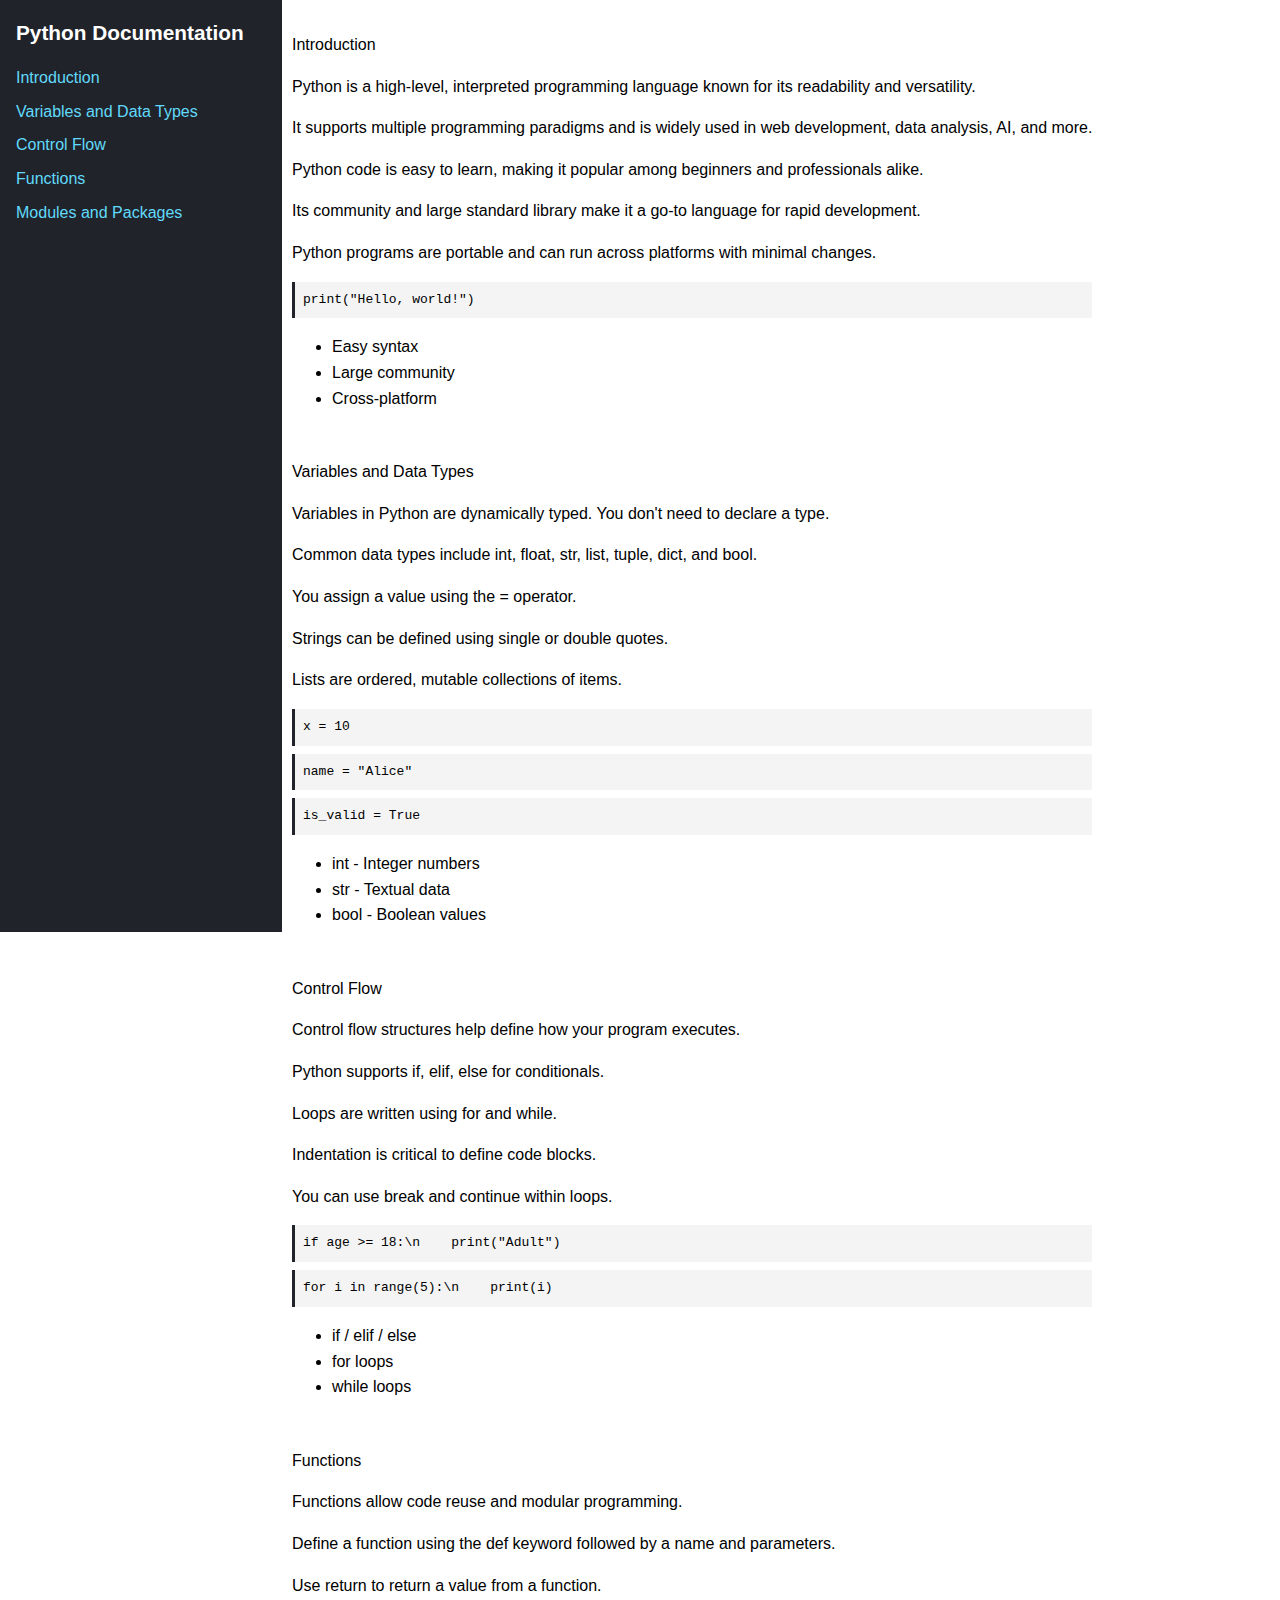
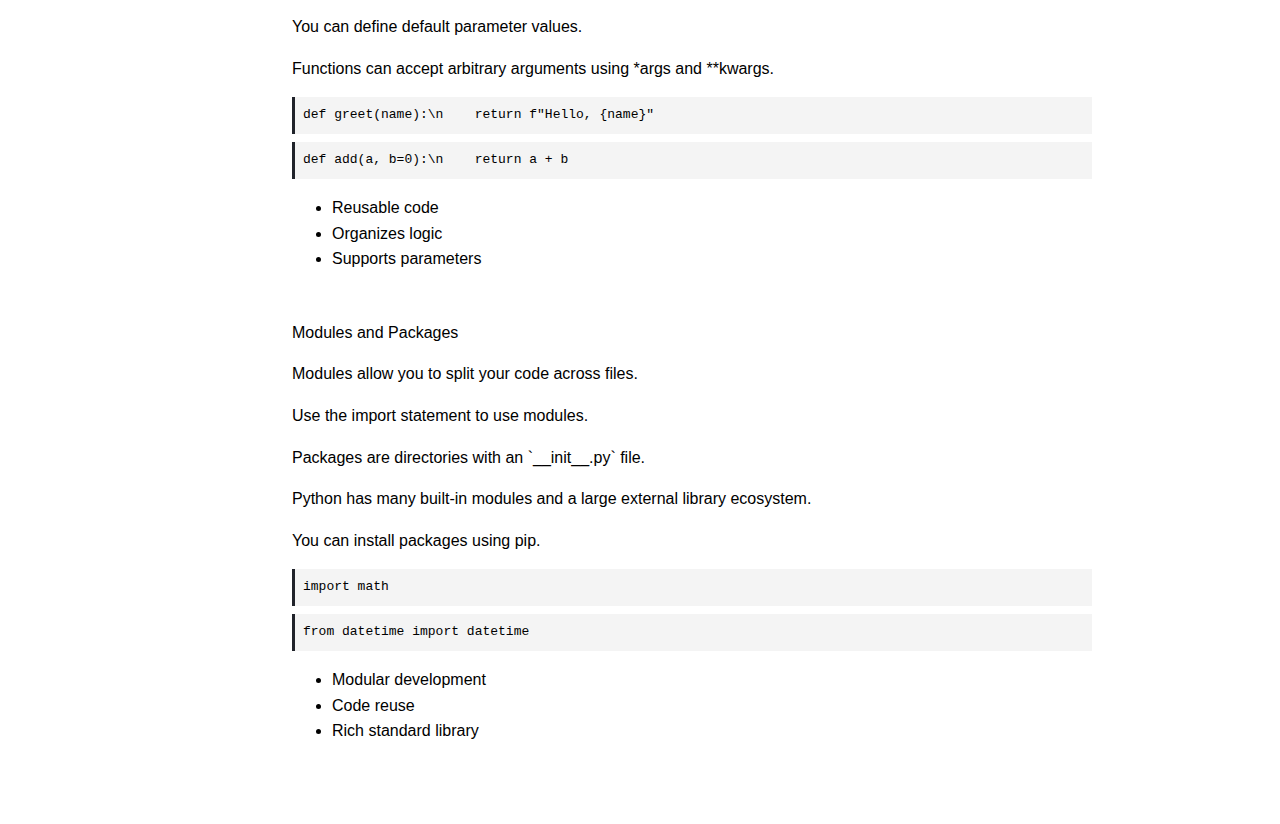
<file: technical-documentation-page/index.html>
<!DOCTYPE html>
<html lang="en">
  <head>
    <meta charset="UTF-8" />
    <meta name="viewport" content="width=device-width, initial-scale=1.0" />
    <title>Python Documentation</title>
    <link rel="stylesheet" href="styles.css" />
  </head>
  <body>
    <nav id="navbar">
      <header>Python Documentation</header>
      <a class="nav-link" href="#Introduction">Introduction</a>
      <a class="nav-link" href="#Variables_and_Data_Types">Variables and Data Types</a>
      <a class="nav-link" href="#Control_Flow">Control Flow</a>
      <a class="nav-link" href="#Functions">Functions</a>
      <a class="nav-link" href="#Modules_and_Packages">Modules and Packages</a>
    </nav>

    <main id="main-doc">
      <section class="main-section" id="Introduction">
        <header>Introduction</header>
        <p>Python is a high-level, interpreted programming language known for its readability and versatility.</p>
        <p>It supports multiple programming paradigms and is widely used in web development, data analysis, AI, and more.</p>
        <p>Python code is easy to learn, making it popular among beginners and professionals alike.</p>
        <p>Its community and large standard library make it a go-to language for rapid development.</p>
        <p>Python programs are portable and can run across platforms with minimal changes.</p>
        <code>print("Hello, world!")</code>
        <ul>
          <li>Easy syntax</li>
          <li>Large community</li>
          <li>Cross-platform</li>
        </ul>
      </section>

      <section class="main-section" id="Variables_and_Data_Types">
        <header>Variables and Data Types</header>
        <p>Variables in Python are dynamically typed. You don't need to declare a type.</p>
        <p>Common data types include int, float, str, list, tuple, dict, and bool.</p>
        <p>You assign a value using the = operator.</p>
        <p>Strings can be defined using single or double quotes.</p>
        <p>Lists are ordered, mutable collections of items.</p>
        <code>x = 10</code>
        <code>name = "Alice"</code>
        <code>is_valid = True</code>
        <ul>
          <li>int - Integer numbers</li>
          <li>str - Textual data</li>
          <li>bool - Boolean values</li>
        </ul>
      </section>

      <section class="main-section" id="Control_Flow">
        <header>Control Flow</header>
        <p>Control flow structures help define how your program executes.</p>
        <p>Python supports if, elif, else for conditionals.</p>
        <p>Loops are written using for and while.</p>
        <p>Indentation is critical to define code blocks.</p>
        <p>You can use break and continue within loops.</p>
        <code>if age >= 18:\n    print("Adult")</code>
        <code>for i in range(5):\n    print(i)</code>
        <ul>
          <li>if / elif / else</li>
          <li>for loops</li>
          <li>while loops</li>
        </ul>
      </section>

      <section class="main-section" id="Functions">
        <header>Functions</header>
        <p>Functions allow code reuse and modular programming.</p>
        <p>Define a function using the def keyword followed by a name and parameters.</p>
        <p>Use return to return a value from a function.</p>
        <p>You can define default parameter values.</p>
        <p>Functions can accept arbitrary arguments using *args and **kwargs.</p>
        <code>def greet(name):\n    return f"Hello, {name}"</code>
        <code>def add(a, b=0):\n    return a + b</code>
        <ul>
          <li>Reusable code</li>
          <li>Organizes logic</li>
          <li>Supports parameters</li>
        </ul>
      </section>

      <section class="main-section" id="Modules_and_Packages">
        <header>Modules and Packages</header>
        <p>Modules allow you to split your code across files.</p>
        <p>Use the import statement to use modules.</p>
        <p>Packages are directories with an `__init__.py` file.</p>
        <p>Python has many built-in modules and a large external library ecosystem.</p>
        <p>You can install packages using pip.</p>
        <code>import math</code>
        <code>from datetime import datetime</code>
        <ul>
          <li>Modular development</li>
          <li>Code reuse</li>
          <li>Rich standard library</li>
        </ul>
      </section>
    </main>
  </body>
</html>
</file>
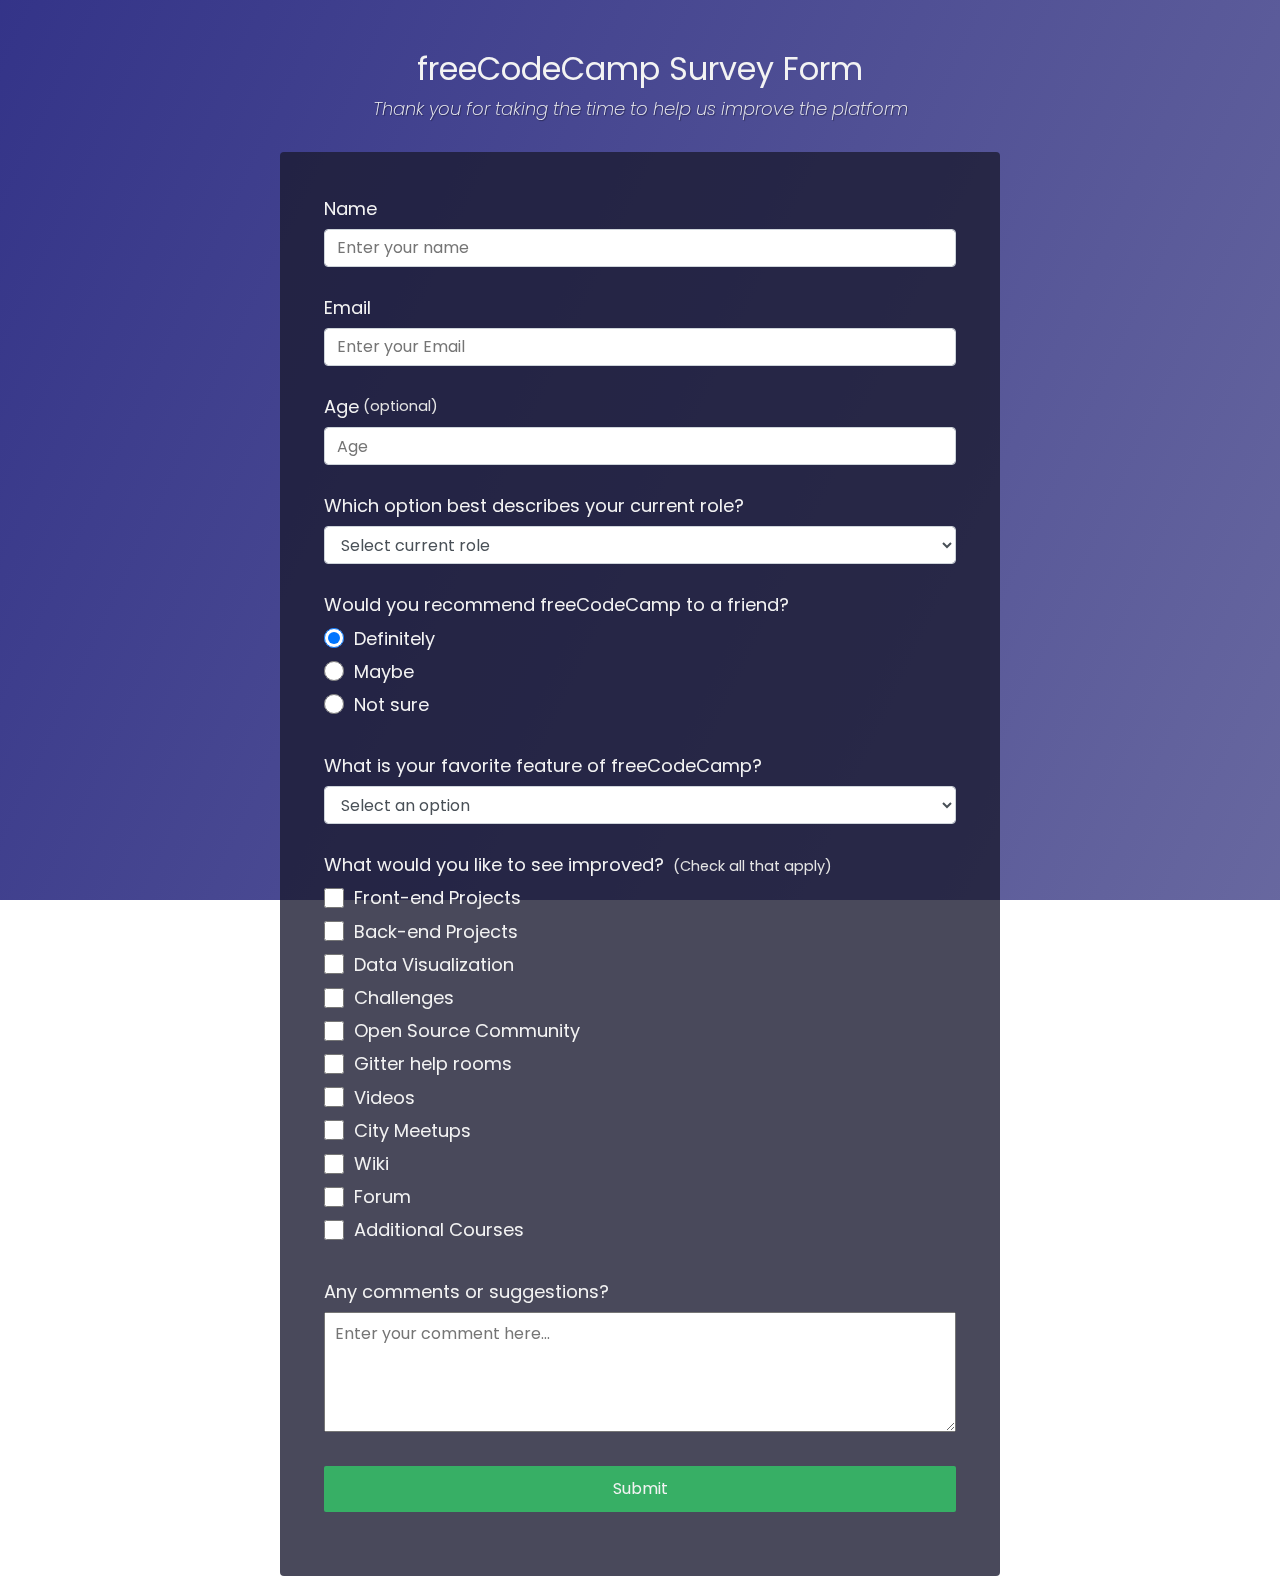
<file: lab task/Survey Form/index.html>
<!DOCTYPE html>
<html>
  <head>
    <link rel="stylesheet" href="styles.css" />
  </head>
  <body>
    <div class="container">
      <header class="header">
        <h1 id="title" class="text-center">freeCodeCamp Survey Form</h1>
        <p id="description" class="description text-center">
          Thank you for taking the time to help us improve the platform
        </p>
      </header>
      <form id="survey-form">
        <div class="form-group">
          <label id="name-label" for="name">Name</label>
          <input
            type="text"
            name="name"
            id="name"
            class="form-control"
            placeholder="Enter your name"
            required
          />
        </div>
        <div class="form-group">
          <label id="email-label" for="email">Email</label>
          <input
            type="email"
            name="email"
            id="email"
            class="form-control"
            placeholder="Enter your Email"
            required
          />
        </div>
        <div class="form-group">
          <label id="number-label" for="number"
            >Age<span class="clue">(optional)</span></label
          >
          <input
            type="number"
            name="age"
            id="number"
            min="10"
            max="99"
            class="form-control"
            placeholder="Age"
          />
        </div>
        <div class="form-group">
          <p>Which option best describes your current role?</p>
          <select id="dropdown" name="role" class="form-control" required>
            <option disabled selected value>Select current role</option>
            <option value="student">Student</option>
            <option value="job">Full Time Job</option>
            <option value="learner">Full Time Learner</option>
            <option value="preferNo">Prefer not to say</option>
            <option value="other">Other</option>
          </select>
        </div>

        <div class="form-group">
          <p>Would you recommend freeCodeCamp to a friend?</p>
          <label>
            <input
              name="user-recommend"
              value="definitely"
              type="radio"
              class="input-radio"
              checked
            />Definitely</label
          >
          <label>
            <input
              name="user-recommend"
              value="maybe"
              type="radio"
              class="input-radio"
            />Maybe</label
          >

          <label
            ><input
              name="user-recommend"
              value="not-sure"
              type="radio"
              class="input-radio"
            />Not sure</label
          >
        </div>

        <div class="form-group">
          <p>What is your favorite feature of freeCodeCamp?</p>
          <select id="most-like" name="mostLike" class="form-control" required>
            <option disabled selected value>Select an option</option>
            <option value="challenges">Challenges</option>
            <option value="projects">Projects</option>
            <option value="community">Community</option>
            <option value="openSource">Open Source</option>
          </select>
        </div>

        <div class="form-group">
          <p>
            What would you like to see improved?
            <span class="clue">(Check all that apply)</span>
          </p>

          <label
            ><input
              name="prefer"
              value="front-end-projects"
              type="checkbox"
              class="input-checkbox"
            />Front-end Projects</label
          >
          <label>
            <input
              name="prefer"
              value="back-end-projects"
              type="checkbox"
              class="input-checkbox"
            />Back-end Projects</label
          >
          <label
            ><input
              name="prefer"
              value="data-visualization"
              type="checkbox"
              class="input-checkbox"
            />Data Visualization</label
          >
          <label
            ><input
              name="prefer"
              value="challenges"
              type="checkbox"
              class="input-checkbox"
            />Challenges</label
          >
          <label
            ><input
              name="prefer"
              value="open-source-community"
              type="checkbox"
              class="input-checkbox"
            />Open Source Community</label
          >
          <label
            ><input
              name="prefer"
              value="gitter-help-rooms"
              type="checkbox"
              class="input-checkbox"
            />Gitter help rooms</label
          >
          <label
            ><input
              name="prefer"
              value="videos"
              type="checkbox"
              class="input-checkbox"
            />Videos</label
          >
          <label
            ><input
              name="prefer"
              value="city-meetups"
              type="checkbox"
              class="input-checkbox"
            />City Meetups</label
          >
          <label
            ><input
              name="prefer"
              value="wiki"
              type="checkbox"
              class="input-checkbox"
            />Wiki</label
          >
          <label
            ><input
              name="prefer"
              value="forum"
              type="checkbox"
              class="input-checkbox"
            />Forum</label
          >
          <label
            ><input
              name="prefer"
              value="additional-courses"
              type="checkbox"
              class="input-checkbox"
            />Additional Courses</label
          >
        </div>

        <div class="form-group">
          <p>Any comments or suggestions?</p>
          <textarea
            id="comments"
            class="input-textarea"
            name="comment"
            placeholder="Enter your comment here..."
          ></textarea>
        </div>

        <div class="form-group">
          <button type="submit" id="submit" class="submit-button">
            Submit
          </button>
        </div>
      </form>
    </div>
  </body>
</html>
</file>
<file: technical-documentation-page/styles.css>
body {
    margin: 0;
    font-family: Arial, sans-serif;
    line-height: 1.6;
    display: flex;
    flex-direction: row;
  }
  
  #navbar {
    position: fixed;
    width: 250px;
    height: 100vh;
    background-color: #20232a;
    color: white;
    padding: 1rem;
    overflow-y: auto;
  }
  
  #navbar header {
    font-size: 1.3rem;
    margin-bottom: 1rem;
    font-weight: bold;
  }
  
  .nav-link {
    display: block;
    color: #61dafb;
    text-decoration: none;
    margin: 0.5rem 0;
  }
  
  .nav-link:hover {
    text-decoration: underline;
  }
  
  #main-doc {
    margin-left: 260px;
    padding: 2rem;
    max-width: 900px;
  }
  
  .main-section {
    margin-bottom: 3rem;
  }
  
  code {
    display: block;
    background: #f4f4f4;
    padding: 0.5rem;
    margin: 0.5rem 0;
    border-left: 3px solid #20232a;
    white-space: pre-wrap;
  }
  
  @media (max-width: 768px) {
    body {
      flex-direction: column;
    }
  
    #navbar {
      position: static;
      width: 100%;
      height: auto;
    }
  
    #main-doc {
      margin-left: 0;
      padding: 1rem;
    }
  }
</file>
<file: lab task/Survey Form/styles.css>
@import url('https://fonts.googleapis.com/css?family=Poppins:200i,400&display=swap');

:root {
  --color-white: #f3f3f3;
  --color-darkblue: #1b1b32;
  --color-darkblue-alpha: rgba(27, 27, 50, 0.8);
  --color-green: #37af65;
}

*,
*::before,
*::after {
  box-sizing: border-box;
}

body {
  font-family: 'Poppins', sans-serif;
  font-size: 1rem;
  font-weight: 400;
  line-height: 1.4;
  color: var(--color-white);
  margin: 0;
}

/* mobile friendly alternative to using background-attachment: fixed */
body::before {
  content: '';
  position: fixed;
  top: 0;
  left: 0;
  height: 100%;
  width: 100%;
  z-index: -1;
  background: var(--color-darkblue);
  background-image: linear-gradient(
      115deg,
      rgba(58, 58, 158, 0.8),
      rgba(136, 136, 206, 0.7)
    ),
    url(https://cdn.freecodecamp.org/testable-projects-fcc/images/survey-form-background.jpeg);
  background-size: cover;
  background-repeat: no-repeat;
  background-position: center;
}

h1 {
  font-weight: 400;
  line-height: 1.2;
}

p {
  font-size: 1.125rem;
}

h1,
p {
  margin-top: 0;
  margin-bottom: 0.5rem;
}

label {
  display: flex;
  align-items: center;
  font-size: 1.125rem;
  margin-bottom: 0.5rem;
}

input,
button,
select,
textarea {
  margin: 0;
  font-family: inherit;
  font-size: inherit;
  line-height: inherit;
}

button {
  border: none;
}

.container {
  width: 100%;
  margin: 3.125rem auto 0 auto;
}

@media (min-width: 576px) {
  .container {
    max-width: 540px;
  }
}

@media (min-width: 768px) {
  .container {
    max-width: 720px;
  }
}

.header {
  padding: 0 0.625rem;
  margin-bottom: 1.875rem;
}

.description {
  font-style: italic;
  font-weight: 200;
  text-shadow: 1px 1px 1px rgba(0, 0, 0, 0.4);
}

.clue {
  margin-left: 0.25rem;
  font-size: 0.9rem;
  color: #e4e4e4;
}

.text-center {
  text-align: center;
}

/* form */

form {
  background: var(--color-darkblue-alpha);
  padding: 2.5rem 0.625rem;
  border-radius: 0.25rem;
}

@media (min-width: 480px) {
  form {
    padding: 2.5rem;
  }
}

.form-group {
  margin: 0 auto 1.25rem auto;
  padding: 0.25rem;
}

.form-control {
  display: block;
  width: 100%;
  height: 2.375rem;
  padding: 0.375rem 0.75rem;
  color: #495057;
  background-color: #fff;
  background-clip: padding-box;
  border: 1px solid #ced4da;
  border-radius: 0.25rem;
  transition: border-color 0.15s ease-in-out, box-shadow 0.15s ease-in-out;
}

.form-control:focus {
  border-color: #80bdff;
  outline: 0;
  box-shadow: 0 0 0 0.2rem rgba(0, 123, 255, 0.25);
}

.input-radio,
.input-checkbox {
  display: inline-block;
  margin-right: 0.625rem;
  min-height: 1.25rem;
  min-width: 1.25rem;
}

.input-textarea {
  min-height: 120px;
  width: 100%;
  padding: 0.625rem;
  resize: vertical;
}

.submit-button {
  display: block;
  width: 100%;
  padding: 0.75rem;
  background: var(--color-green);
  color: inherit;
  border-radius: 2px;
  cursor: pointer;
}
</file>
